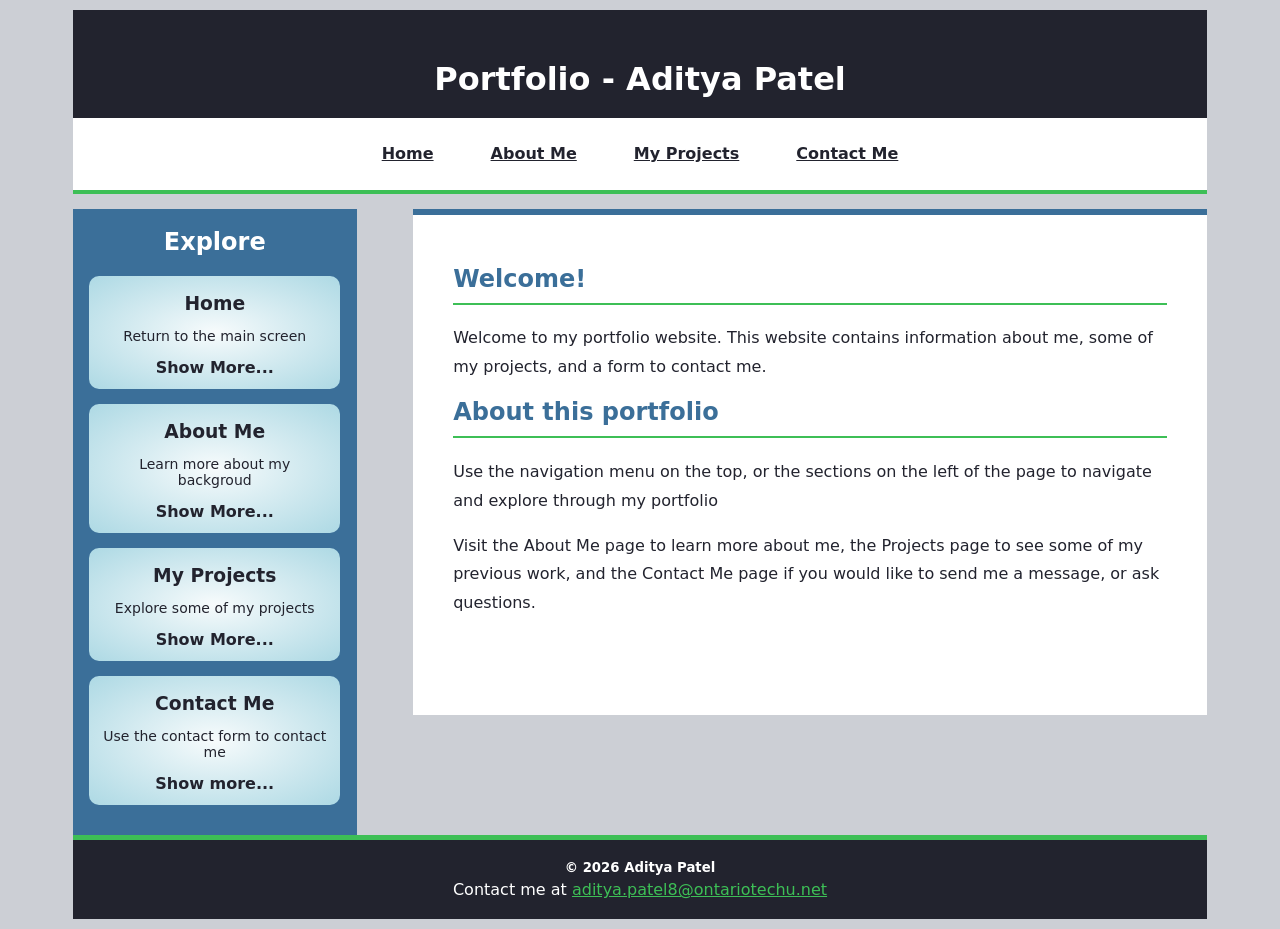
<file: index.html>
<!DOCTYPE html>
<html lang="en">
<head>
    <meta charset="UTF-8">
    <meta name="viewport" content="width=device-width, initial-scale=1.0">
    <title>Home page</title>
    <link rel="stylesheet" href="project.css" type="text/css" media="only screen and (min-width:960px)">
    <link href="tablet.css" rel="stylesheet" type="text/css" media="only screen and (min-width:481px) and (max-width:960px)">
    <link href="phone.css" rel="stylesheet" type="text/css" media="only screen and (max-width:480px)">
</head>

<body>
    <div id="wrapper">

        <header>
            <h1>Portfolio - Aditya Patel</h1>

            <nav>
                <h4>
                    <a href="index.html">Home</a> |
                    <a href="aboutme.html">About Me</a> |
                    <a href="projects.html">My Projects</a> |
                    <a href="contact.html">Contact Me</a>
                </h4>
            </nav>
        </header>

        <aside>
            <h2>Explore</h2>

            <section class="box">
                <h3>Home</h3>
                <p>Return to the main screen</p>
                <a href="index.html">Show More...</a>
            </section>

            <section class="box">
                <h3>About Me</h3>
                <p>Learn more about my backgroud</p>
                <a href="aboutme.html">Show More...</a>
            </section>

            <section class="box">
                <h3>My Projects</h3>
                <p>Explore some of my projects</p>
                <a href="projects.html">Show More...</a>
            </section>

            <section class="box">
                <h3>Contact Me</h3>
                <p>Use the contact form to contact me</p>
                <a href="contact.html">Show more...</a>
            </section>
        
        </aside>
        
        <main>
            <article>
                <h2>Welcome!</h2>
                <p> Welcome to my portfolio website. This website contains information about me, some of my projects, and a form to contact me.</p>
                <h2>About this portfolio</h2>
                <p>Use the navigation menu on the top, or the sections on the left of the page to navigate and explore through my portfolio</p>
                <p>Visit the About Me page to learn more about me, the Projects page to see some of my previous work, and the Contact Me page if you would like to send me a message, or ask questions.</p>

            </article>
        </main>

        <footer>
            <h5>&copy; 2026 Aditya Patel</h5>

            <address>
                <p>
                    Contact me at
                    <a href="mailto:aditya.patel8@ontariotechu.net">
                        aditya.patel8@ontariotechu.net
                    </a>
                </p>
            </address>
        </footer>
    </div>
    
</body>
</html>
</file>
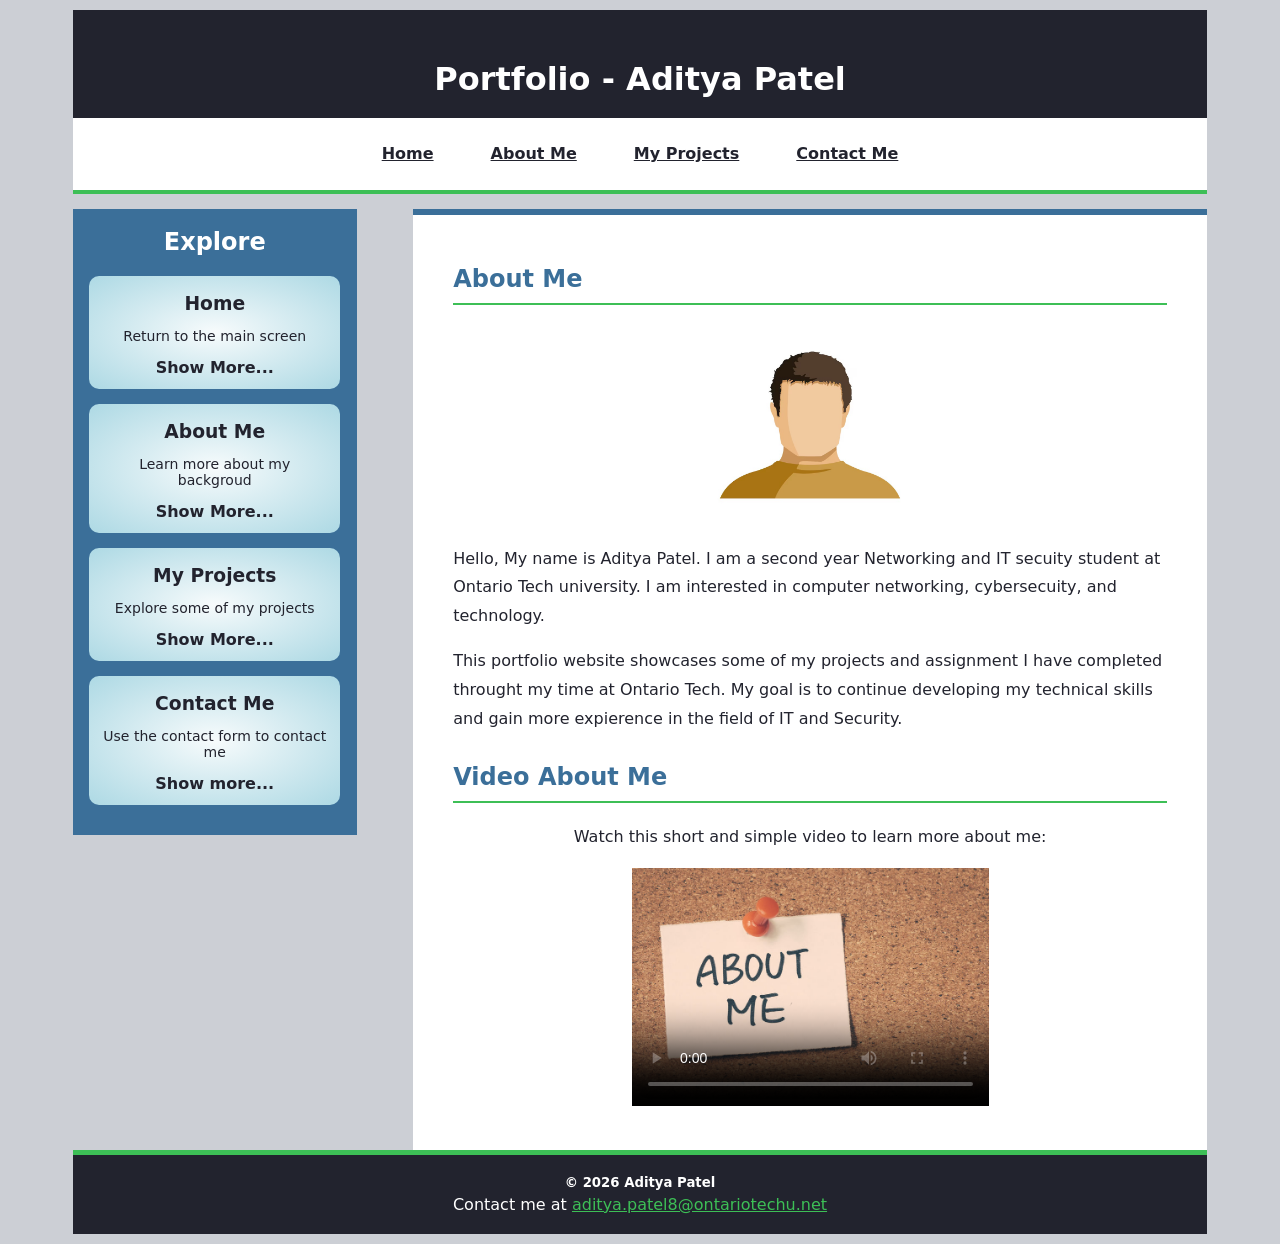
<file: aboutme.html>
<!DOCTYPE html>
<html lang="en">
<head>
    <meta charset="UTF-8">
    <meta name="viewport" content="width=device-width, initial-scale=1.0">
    <title>About Me</title>
    <link rel="stylesheet" href="project.css" type="text/css" media="only screen and (min-width:960px)">
    <link href="tablet.css" rel="stylesheet" type="text/css" media="only screen and (min-width:481px) and (max-width:960px)">
    <link href="phone.css" rel="stylesheet" type="text/css" media="only screen and (max-width:480px)">
</head>
<body>
    <div id="wrapper">
        <header>
            <h1>Portfolio - Aditya Patel</h1>

            <nav>
                <h4>
                    <a href="index.html">Home</a> |
                    <a href="aboutme.html">About Me</a> |
                    <a href="projects.html">My Projects</a> |
                    <a href="contact.html">Contact Me</a>
                </h4>
            </nav>
        </header>

        <aside>
            <h2>Explore</h2>

            <section class="box">
                <h3>Home</h3>
                <p>Return to the main screen</p>
                <a href="index.html">Show More...</a>
            </section>

            <section class="box">
                <h3>About Me</h3>
                <p>Learn more about my backgroud</p>
                <a href="aboutme.html">Show More...</a>
            </section>

            <section class="box">
                <h3>My Projects</h3>
                <p>Explore some of my projects</p>
                <a href="projects.html">Show More...</a>
            </section>

            <section class="box">
                <h3>Contact Me</h3>
                <p>Use the contact form to contact me</p>
                <a href="contact.html">Show more...</a>
            </section>
        </aside>

        <main>
            <article>
                <h2>About Me</h2>

                <img src="myimage.jpg"
                alt="Photo of Aditya Patel"
                class="profile-photo">

                <p>Hello, My name is Aditya Patel. I am a second year Networking and IT secuity student at Ontario Tech university. I am interested in computer networking, cybersecuity, and technology.</p>

                <p>This portfolio website showcases some of my projects and assignment I have completed throught my time at Ontario Tech. My goal is to continue developing my technical skills and gain more expierence in the field of IT and Security.</p>

                <section class="video-section">
                    <h2>Video About Me</h2>
                    <p>Watch this short and simple video to learn more about me:</p>
                    <video
                        id="video"
                        controls 
                        width="900" height="675"
                        loop
                        poster="introvideo.jpg"
                        preload="auto">
        
                        <source src="introductionvideo.mp4" type="video/mp4">
                    </video>
                </section>

            </article>
        </main>

        <footer>
            <h5>&copy; 2026 Aditya Patel</h5>

            <address>
                <p>
                    Contact me at
                    <a href="mailto:aditya.patel8@ontariotechu.net">
                        aditya.patel8@ontariotechu.net
                    </a>
                </p>
            </address>
        </footer>
    </div>
    
</body>
</html>
</file>
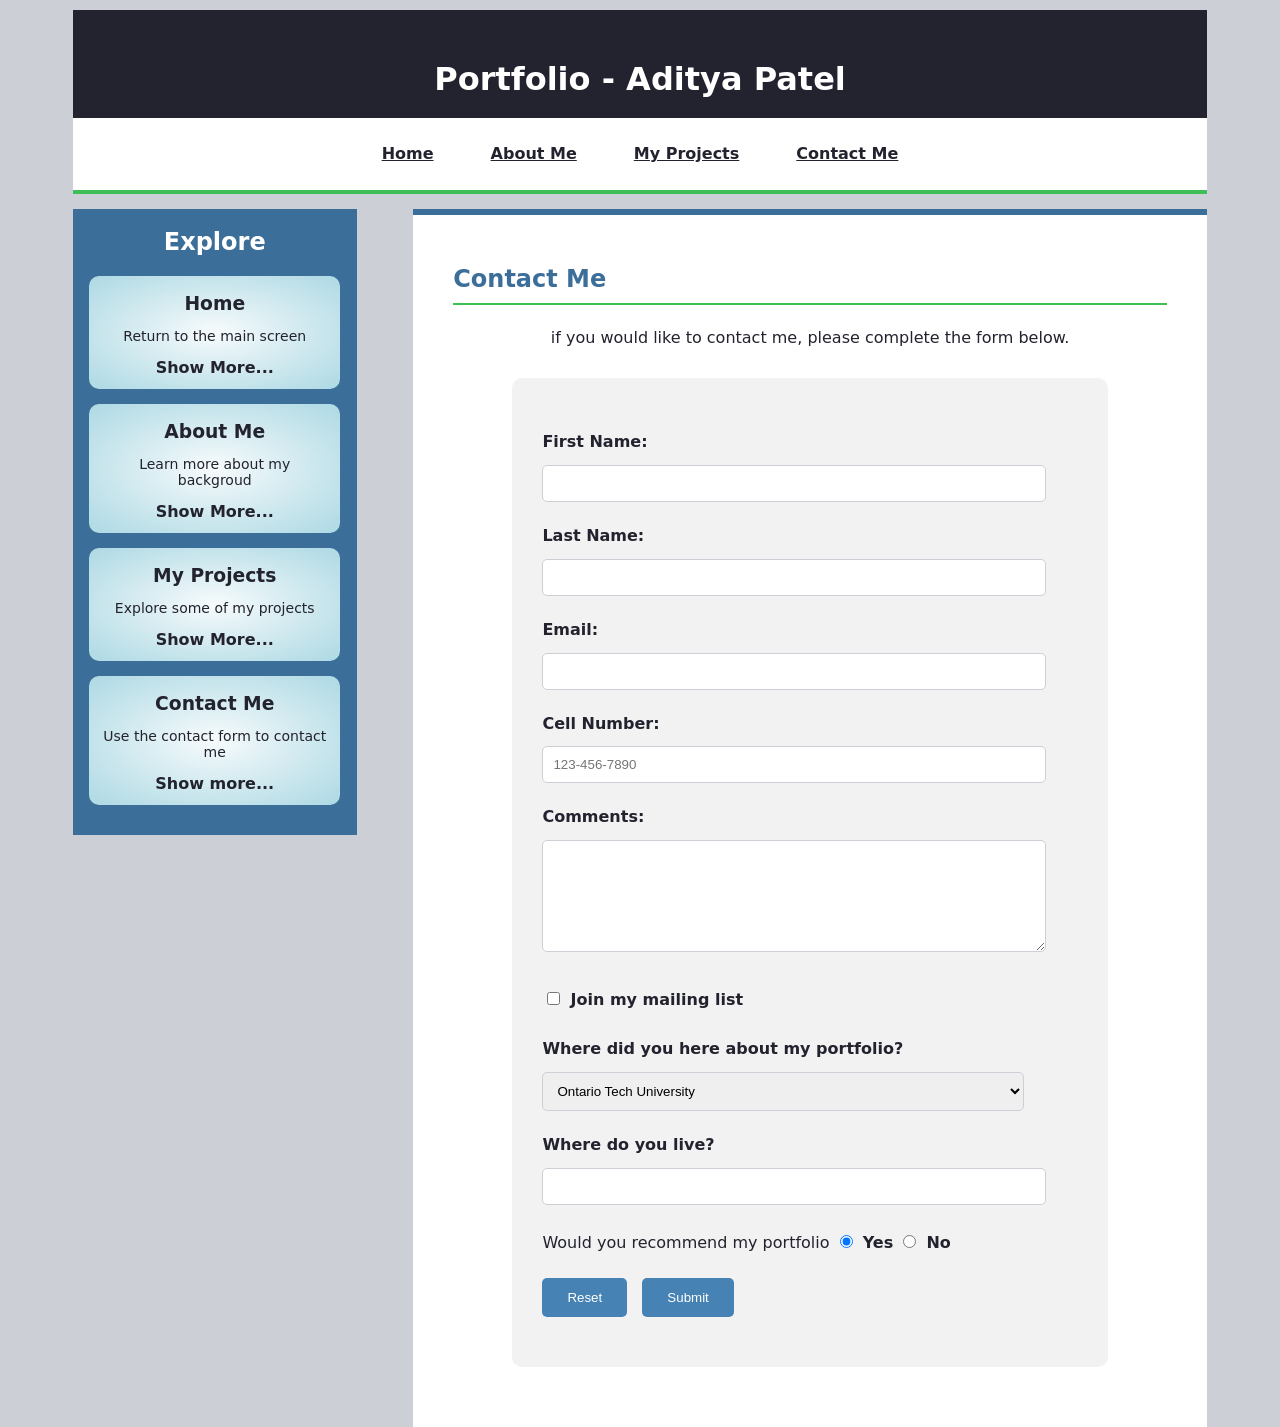
<file: contact.html>
<!DOCTYPE html>
<html lang="en">
<head>
    <meta charset="UTF-8">
    <meta name="viewport" content="width=device-width, initial-scale=1.0">
    <title>Contact Me</title>
    <link rel="stylesheet" href="project.css" type="text/css" media="only screen and (min-width:960px)">
    <link href="tablet.css" rel="stylesheet" type="text/css" media="only screen and (min-width:481px) and (max-width:960px)">
    <link href="phone.css" rel="stylesheet" type="text/css" media="only screen and (max-width:480px)">
</head>
<body>
    <div id="wrapper">
        <header>
            <h1>Portfolio - Aditya Patel</h1>

            <nav>
                <h4>
                    <a href="index.html">Home</a> |
                    <a href="aboutme.html">About Me</a> |
                    <a href="projects.html">My Projects</a> |
                    <a href="contact.html">Contact Me</a>
                </h4>
            </nav>
        </header>

        <aside>
            <h2>Explore</h2>

            <section class="box">
                <h3>Home</h3>
                <p>Return to the main screen</p>
                <a href="index.html">Show More...</a>
            </section>

            <section class="box">
                <h3>About Me</h3>
                <p>Learn more about my backgroud</p>
                <a href="aboutme.html">Show More...</a>
            </section>

            <section class="box">
                <h3>My Projects</h3>
                <p>Explore some of my projects</p>
                <a href="projects.html">Show More...</a>
            </section>

            <section class="box">
                <h3>Contact Me</h3>
                <p>Use the contact form to contact me</p>
                <a href="contact.html">Show more...</a>
            </section>
        
        </aside>

        <main>
            <article>
            <h2>Contact Me</h2>
            <p class="contact-me">if you would like to contact me, please complete the form below.</p>
            <form action="mailto:adityapatel8@ontariotechu.net?subject=Portfolio Website Contact"
                method="post"
                enctype="text/plain"
                name="contact_form">
                
                <p>
                    <label for="Fname">First Name:</label>
                    <input type="text"
                        id="Fname"
                        name="First Name"
                        size="32"
                        required>
                </p>
                <p>
                    <label for="Lname">Last Name:</label>
                    <input type="text"
                        id="Lname"
                        name="Last Name"
                        size="32"
                        required>
                </p>
                <p>
                    <label for="email">Email:</label>
                    <input type="email"
                        id="email"
                        name="Email"
                        size="40"
                        required>
                </p>
                <p>
                    <label for="phone">Cell Number:</label>
                    <input type="tel"
                        id="phone"
                        name="Cell Number"
                        size="20"
                        placeholder="123-456-7890"
                        pattern="[0-9]{3}-[0-9]{3}-[0-9]{4}"
                        required>
                </p>
                <p>
                    <label for="comments">Comments:</label><br>
                    <textarea id="comments"
                    name="Comments"
                    rows="6"
                    cols="60"
                    required></textarea>
                </p>
                <p>
                    <input type="checkbox"
                        id="mailist"
                        name="Mailing List">

                    <label for="mailist">
                        Join my mailing list
                    </label>
                </p>
                <p>
                    <label for="where">
                        Where did you here about my portfolio?
                    </label>
                    <select id="where" name="Where">
                        <option value="ontariotech">
                            Ontario Tech University
                        </option>
                        <option value="linkedin">
                            LinkedIn
                        </option>
                        <option value="github">
                            Github
                        </option>
                        <option value="friend">
                        Friend
                        </option>
                    </select>
                </p>

                <p>
                    <label for="countries">Where do you live?</label>
                    <input list="countries"
                            id="country"
                            name="Country">

                    <datalist id="countries">
                        <option value="Canada">
                        <option value="United States">
                        <option value="Mexico">
                        <option value="United Kingdom">
                        <option value="China">
                    </datalist>
                </p>
                <p>
                    <span>Would you recommend my portfolio</span>
                    <input type="radio"
                        id="yes"
                        name="Recommend"
                        value="Yes"
                        checked>

                    <label for="yes">Yes</label>
                    <input type="radio"
                        id="no"
                        name="Recommend"
                        value="No">

                    <label for="no">No</label>
                </p>
                <p>
                    <input type="reset" value="Reset">
                    <input type="submit" value="Submit">
                </p>

            </form>
                
            </article>
        </main>
    </div>
    
</body>
</html>
</file>
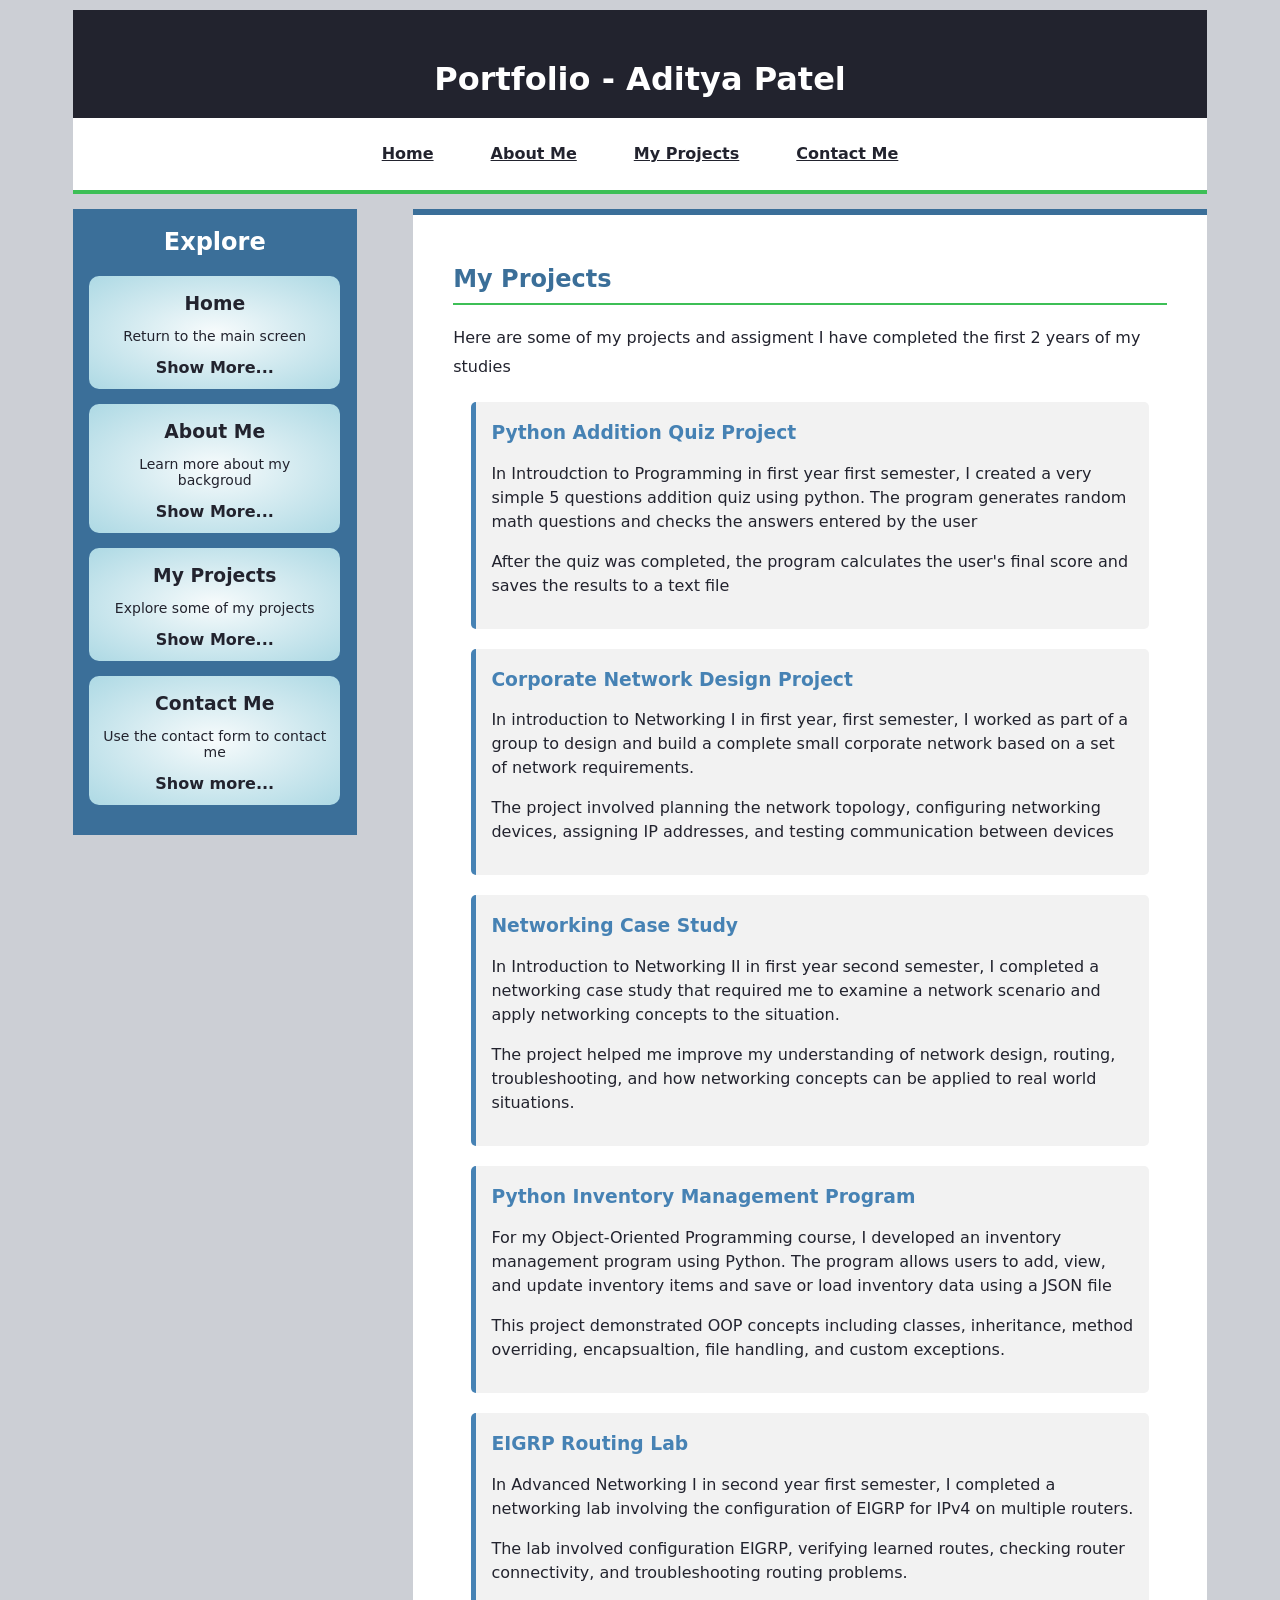
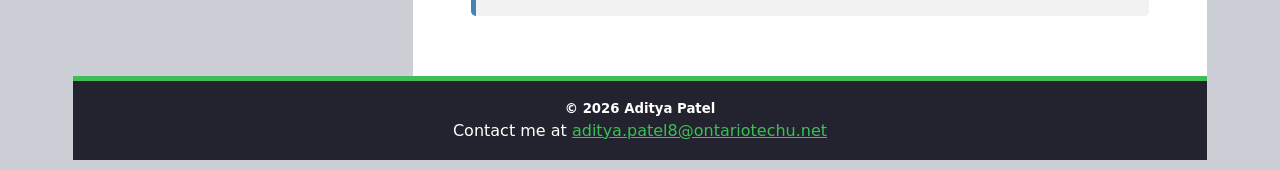
<file: projects.html>
<!DOCTYPE html>
<html lang="en">
<head>
    <meta charset="UTF-8">
    <meta name="viewport" content="width=device-width, initial-scale=1.0">
    <title>My Projects</title>
    <link rel="stylesheet" href="project.css" type="text/css" media="only screen and (min-width:960px)">
    <link href="tablet.css" rel="stylesheet" type="text/css" media="only screen and (min-width:481px) and (max-width:960px)">
    <link href="phone.css" rel="stylesheet" type="text/css" media="only screen and (max-width:480px)">
</head>
<body>
    <div id="wrapper">
        <header>
            <h1>Portfolio - Aditya Patel</h1>

            <nav>
                <h4>
                    <a href="index.html">Home</a> |
                    <a href="aboutme.html">About Me</a> |
                    <a href="projects.html">My Projects</a> |
                    <a href="contact.html">Contact Me</a>
                </h4>
            </nav>
        </header>

        <aside>
            <h2>Explore</h2>

            <section class="box">
                <h3>Home</h3>
                <p>Return to the main screen</p>
                <a href="index.html">Show More...</a>
            </section>

            <section class="box">
                <h3>About Me</h3>
                <p>Learn more about my backgroud</p>
                <a href="aboutme.html">Show More...</a>
            </section>

            <section class="box">
                <h3>My Projects</h3>
                <p>Explore some of my projects</p>
                <a href="projects.html">Show More...</a>
            </section>

            <section class="box">
                <h3>Contact Me</h3>
                <p>Use the contact form to contact me</p>
                <a href="contact.html">Show more...</a>
            </section>
        
        </aside>

        <main class="projects-main">
            <article>
                <h2>My Projects</h2>
                <p>Here are some of my projects and assigment I have completed the first 2 years of my studies</p>
                
                <section class="project">
                    <h3>Python Addition Quiz Project</h3>
                    <p>In Introudction to Programming in first year first semester, I created a very simple 5 questions addition quiz using python. The program generates random math questions and checks the answers entered by the user</p>
                    <p>After the quiz was completed, the program calculates the user's final score and saves the results to a text file</p>
                </section>

                <section class="project">
                    <h3>Corporate Network Design Project</h3>
                    <p>In introduction to Networking I in first year, first semester, I worked as part of a group to design and build a complete small corporate network based on a set of network requirements.</p>
                    <p>The project involved planning the network topology, configuring networking devices, assigning IP addresses, and testing communication between devices</p>
                </section>

                <section class="project">
                    <h3>Networking Case Study</h3>
                    <p>In Introduction to Networking II in first year second semester, I completed a networking case study that required me to examine a network scenario and apply networking concepts to the situation.</p>
                    <p>The project helped me improve my understanding of network design, routing, troubleshooting, and how networking concepts can be applied to real world situations.</p>
                </section>

                <section class="project">
                    <h3>Python Inventory Management Program</h3>
                    <p>For my Object-Oriented Programming course, I developed an inventory management program using Python. The program allows users to add, view, and update inventory items and save or load inventory data using a JSON file</p>
                    <p>This project demonstrated OOP concepts including classes, inheritance, method overriding, encapsualtion, file handling, and custom exceptions.</p>
                </section>

                <section class="project">
                    <h3>EIGRP Routing Lab</h3>
                    <p>In Advanced Networking I in second year first semester, I completed a networking lab involving the configuration of EIGRP for IPv4 on multiple routers.</p>
                    <p>The lab involved configuration EIGRP, verifying learned routes, checking router connectivity, and troubleshooting routing problems.</p>
                </section>
            </article>
        </main>

        <footer>
            <h5>&copy; 2026 Aditya Patel</h5>

            <address>
                <p>
                    Contact me at
                    <a href="mailto:aditya.patel8@ontariotechu.net">
                        aditya.patel8@ontariotechu.net
                    </a>
                </p>
            </address>
        </footer>
    </div>
    
</body>
</html>
</file>
<file: project.css>
body
{
    margin: 5px;
    padding: 5px;
    background-color: #CCCFD5;
    font-family: system-ui, -apple-system, BlinkMacSystemFont, 'Segoe UI', Roboto, Oxygen, Ubuntu, Cantarell, 'Open Sans', 'Helvetica Neue', sans-serif;
    color: #22232E;
}

#wrapper
{
    width: 90%;
    margin: auto;
}

header
{
    background-color: #22232E;
    color: #FFFFFF;
    text-align: center;
    padding-top: 30px;
}

header h1
{
    margin: 0px;
    padding: 20px;
}

nav
{
    background-color: #FFFFFF;
    padding: 5px;
    border-bottom: 4px solid #3DBF56
}

nav a
{
    color: #22232E;
    margin: 20px;
}

nav a:hover
{
    color: #3DBF56; 
}

aside
{
    width: 25%;
    float: left;
    background-color: #3b6f99;
    color: white;
    text-align: center;
    margin-top: 15px;
    padding-bottom: 15px;
}

aside h2
{
    text-align: center;
}

aside a
{
    text-align: center;
}

.box
{
    width: 80%;
    margin: 15px auto;
    padding: 12px;
    /* Permalink - use to edit and share this gradient: https://colorzilla.com/gradient-editor/#f7fbfc+0,d9edf2+40,add9e4+100;Blue+3D+%231 */
background: radial-gradient(ellipse at center, rgba(247,251,252,1) 0%,rgba(217,237,242,1) 40%,rgba(173,217,228,1) 100%); /* W3C, IE10+, FF16+, Chrome26+, Opera12+, Safari7+ */
    color: #22232E;
    border-radius: 10px;
    text-align: center;
}

.box h3
{
    color: #22232E;
    margin-top: 5px;
    margin-bottom: 10px;
    text-align: center;
}



.box p
{
    font-size: 14px;
    text-align: center;
}

.box a
{
    color: #22232e;
    font-weight: bold;
    text-decoration: none;
    text-align: center;
}

.box a:hover
{
    color: #3DBF56
}

main
{
    width: 70%;
    min-height: 500px;
    float: right;
    background-color: #fff;
    color: #22232E;
    margin-top: 15px;
    border-top: 6px solid #3b6f99;

}

article
{
    padding: 40px;
}

article h2
{
    text-align: left;
    color: #3b6f99;
    border-bottom: 2px solid #3DBF56;
    padding-bottom: 10px;
    margin-top: 10px;

}

article p
{
    line-height: 1.8;
    font-size: 16px;
}

footer
{
    clear: both;
    background-color: #22232e;
    color: white;
    text-align: center;
    padding: 15px;
    margin-top: 15px;
    border-top: 5px solid #3DBF56
}

footer h5
{
    margin: 5px;
}

footer p
{
    margin: 5px;
}

footer a
{
    color: #3dbf56;

}

address
{
    font-style: normal;
}

.profile-photo
{
    width: 200px;
    height: 200px;
    display: block;
    margin: 20px auto;
    border-radius: 10px;
}

.video-section
{
    text-align:center;
    margin-top: 30px;

}

.video-section video
{
    width: 50%;
    height: auto;

}

.projects-main
{
    min-height: 900px;
}

.project
{
    width: 90%;
    margin: 20px auto;
    padding: 15px;
    background-color: #f2f2f2;
    color: #22232E;
    border-left: 5px solid #4682b4;
    border-radius: 5px;
}

.project h3
{
    color: #4682b4;
    margin-top: 5px;
}

.project p
{
    line-height: 1.5;
}

.contact-me
{
    text-align: center;
    color: #22232E;
    margin-bottom: 25px;
}

form
{
    width: 75%;
    margin: 20px auto;
    padding: 30px;
    background-color: #f2f2f2;
    color: #22232E;
    border-radius: 10px;
}

form p
{
    width: 100%;
    margin: 20px 0px;
}

form label
{
    font-weight: bold;
}

form input[type="text"],form input[type="email"],form input[type="tel"],form input[list]
{
    width: 90%;
    padding: 10px;
    margin-top: 8px;
    border: 1px solid #CCCFD5;
    border-radius: 5px;
}

form textarea
{
    width: 90%;
    padding: 10px;
    margin-top: 8px;
    border: 1px solid #CCCFD5;
    border-radius: 5px;
}

form select
{
    width: 90%;
    padding: 10px;
    margin-top: 8px;
    border: 1px solid #CCCFD5;
    border-radius: 5px;
}

form input[type="checkbox"],form input[type="radio"]
{
    margin: 10px 5px;
}

form input[type="submit"],form input[type="reset"]
{
    background-color: #4682B4;
    color: white;
    border: none;
    padding: 12px 25px;
    margin-right: 10px;
    border-radius: 5px;
}

form input[type="submit"]:hover, form input[type="reset"]:hover
{
    background-color: #3DBF56;
}
</file>
<file: tablet.css>
body
{
    margin: 5px;
    padding: 5px;
    background-color: #CCCFD5;
    font-family: system-ui, -apple-system, BlinkMacSystemFont, 'Segoe UI', Roboto, Oxygen, Ubuntu, Cantarell, 'Open Sans', 'Helvetica Neue', sans-serif;
    color: #22232E;
}

#wrapper
{
    width: 95%;
    margin: auto;
}

header
{
    background: #22232E;
    color: #FFFFFF;
    text-align: center;
    padding-top: 20px;
}

header h1
{
    margin: 0px;
    padding: 20px;
}

nav
{
    background-color: #FFFFFF;
    padding: 5px;
    text-align: center;
    border-bottom: 4px solid #3DBF56;
}

nav a
{
    color: #22232E;
    margin: 10px;
}

nav a:hover
{
    color: #3DBF56;
}

aside
{
    width: 100%;
    float: none;
    background-color: #3b6f99;
    color: white;
    text-align: center;
    margin-top: 15px;
    padding-top: 10px;
    padding-bottom: 15px;
}

aside h2
{
    text-align: center;
}

aside a
{
    text-align: center;
}

.box
{
    width: 42%;
    float: left;
    margin: 2%;
    padding: 12px;
/* Permalink - use to edit and share this gradient: https://colorzilla.com/gradient-editor/#f7fbfc+0,d9edf2+40,add9e4+100;Blue+3D+%231 */
background: radial-gradient(ellipse at center, rgba(247,251,252,1) 0%,rgba(217,237,242,1) 40%,rgba(173,217,228,1) 100%); /* W3C, IE10+, FF16+, Chrome26+, Opera12+, Safari7+ */
    color: #22232E;
    border-radius: 10px;
}

.box h3
{
    color: #22232E;
    margin-top: 5px;
    margin-bottom: 10px;
    text-align: center;
}

.box p
{
    font-size: 14px;
    text-align: center;
}

.box a
{
    color: #22232E;
    font-weight: bold;
    text-decoration: none;
    text-align: center;
}

.box a:hover
{
    color: #3DBF56;
}

main
{
    clear: both;
    width: 100%;
    min-height: 500px;
    float: none;
    background-color: #FFFFFF;
    color: #22232E;
    margin-top: 15px;
    border-top: 6px solid #3b6f99;
}

article
{
    padding: 30px;
}

article h2
{
    text-align: left;
    color: #3b6f99;
    border-bottom: 2px solid #3DBF56;
    padding-bottom: 10px;
    margin-top: 10px;
}

article p
{
    line-height: 1.8;
    font-size: 16px;
}

.profile-photo
{
    width: 30%;
    height: auto;
    display: block;
    margin: 20px auto;
    border-radius: 10px;
}

.video-section
{
    text-align: center;
    margin-top: 30px;
}

.video-section video
{
    width: 75%;
    height: auto;
}

.projects-main
{
    min-height: 900px;
}

.project
{
    width: 85%;
    margin: 20px auto;
    padding: 15px;
    background-color: #F2F2F2;
    color: #22232E;
    border-left: 5px solid #4682B4;
    border-radius: 5px;
}

.project h3
{
    color: #4682B4;
    margin-top: 5px;
}

.project p
{
    line-height: 1.5;
}

.contact-me
{
    text-align: center;
    color: #22232E;
    margin-bottom: 25px;
}

form
{
    width: 80%;
    margin: 20px auto;
    padding: 25px;
    background-color: #F2F2F2;
    color: #22232E;
    border-radius: 10px;
}

form p
{
    width: 100%;
    margin: 20px 0px;
}

form label
{
    font-weight: bold;
}

form input[type="text"],form input[type="email"],form input[type="tel"],form input[list]
{
    width: 90%;
    padding: 10px;
    margin-top: 8px;
    border: 1px solid #CCCFD5;
    border-radius: 5px;
}

form textarea
{
    width: 90%;
    padding: 10px;
    margin-top: 8px;
    border: 1px solid #CCCFD5;
    border-radius: 5px;
}

form select
{
    width: 90%;
    padding: 10px;
    margin-top: 8px;
    border: 1px solid #CCCFD5;
    border-radius: 5px;
}

form input[type="checkbox"],form input[type="radio"]
{
    margin: 10px 5px;
}

form input[type="submit"],form input[type="reset"]
{
    background-color: #4682B4;
    color: white;
    border: none;
    padding: 12px 25px;
    margin-right: 10px;
    border-radius: 5px;
}

form input[type="submit"]:hover,form input[type="reset"]:hover
{
    background-color: #3DBF56;
}

footer
{
    clear: both;
    background-color: #22232e;
    color: white;
    text-align: center;
    padding: 15px;
    margin-top: 15px;
    border-top: 5px solid #3DBF56;
}

footer h5
{
    margin: 5px;
}

footer p
{
    margin: 5px;
}

footer a
{
    color: #3DBF56;
}

address
{
    font-style: normal;
}
</file>
<file: phone.css>
body
{
    margin: 0 px;
    padding: 0 px;
    background-color: #CCCFD5;
    font-family: system-ui, -apple-system, BlinkMacSystemFont, 'Segoe UI', Roboto, Oxygen, Ubuntu, Cantarell, 'Open Sans', 'Helvetica Neue', sans-serif;
    color: #22232E;
}

#wrapper
{
    width: 100%;
    margin: auto;
}

header
{
    background: #22232E;
    color: #FFFFFF;
    text-align: center;
    padding-top: 10px;
}

header h1
{
    margin: 0px;
    padding: 15px;
    font-size: 24px;
}

nav
{
    background-color: #FFFFFF;
    padding: 5px;
    text-align: center;
    border-bottom: 4px solid #3DBF56;
}

nav a
{
    color: #22232E;
    margin: 5px;
    display: block;
    padding: 8px;
}

nav a:hover
{
    color: #3DBF56;
}

aside
{
    width: 100%;
    float: none;
    background-color: #3b6f99;
    color: white;
    text-align: center;
    margin-top: 10px;
    padding-top: 10px;
    padding-bottom: 15px;
}

aside h2
{
    text-align: center;
}

aside a
{
    text-align: center;
}

.box
{
    width: 85%;
    float: none;
    margin: 15% auto;
    padding: 12px;
/* Permalink - use to edit and share this gradient: https://colorzilla.com/gradient-editor/#f7fbfc+0,d9edf2+40,add9e4+100;Blue+3D+%231 */
background: radial-gradient(ellipse at center, rgba(247,251,252,1) 0%,rgba(217,237,242,1) 40%,rgba(173,217,228,1) 100%); /* W3C, IE10+, FF16+, Chrome26+, Opera12+, Safari7+ */
    color: #22232E;
    border-radius: 10px;
}

.box h3
{
    color: #22232E;
    margin-top: 5px;
    margin-bottom: 10px;
    text-align: center;
}

.box p
{
    font-size: 14px;
    text-align: center;
}

.box a
{
    color: #22232E;
    font-weight: bold;
    text-decoration: none;
    text-align: center;
}

.box a:hover
{
    color: #3DBF56;
}

main
{
    width: 100%;
    min-height: 0px;
    float: none;
    background-color: #FFFFFF;
    color: #22232E;
    margin-top: 10px;
    border-top: 6px solid #3b6f99;
}

article
{
    padding: 20px;
}

article h2
{
    text-align: center;
    color: #3b6f99;
    border-bottom: 2px solid #3DBF56;
    padding-bottom: 10px;
    margin-top: 10px;
}

article p
{
    line-height: 1.6;
    font-size: 15px;
}

.profile-photo
{
    width: 65%;
    height: auto;
    display: block;
    margin: 15px auto;
    border-radius: 10px;
}

.video-section
{
    text-align: center;
    margin-top: 20px;
}

.video-section video
{
    width: 100%;
    height: auto;
}

.projects-main
{
    min-height: 0px;
}

.project
{
    width: 85%;
    margin: 15px auto;
    padding: 15px;
    background-color: #F2F2F2;
    color: #22232E;
    border-left: 5px solid #4682B4;
    border-radius: 5px;
}

.project h3
{
    color: #4682B4;
    margin-top: 5px;
}

.project p
{
    line-height: 1.5;
}

.contact-me
{
    text-align: center;
    color: #22232E;
    margin-bottom: 20px;
}

form
{
    width: 80%;
    margin: 15px auto;
    padding: 20px;
    background-color: #F2F2F2;
    color: #22232E;
    border-radius: 10px;
}

form p
{
    width: 100%;
    margin: 15px 0px;
}

form label
{
    font-weight: bold;
}

form input[type="text"],form input[type="email"],form input[type="tel"],form input[list]
{
    width: 90%;
    padding: 10px;
    margin-top: 8px;
    border: 1px solid #CCCFD5;
    border-radius: 5px;
}

form textarea
{
    width: 90%;
    padding: 10px;
    margin-top: 8px;
    border: 1px solid #CCCFD5;
    border-radius: 5px;
}

form select
{
    width: 95%;
    padding: 10px;
    margin-top: 8px;
    border: 1px solid #CCCFD5;
    border-radius: 5px;
}

form input[type="checkbox"],form input[type="radio"]
{
    margin: 10px 5px;
}

form input[type="submit"],form input[type="reset"]
{
    background-color: #4682B4;
    color: white;
    border: none;
    padding: 12px 20px;
    margin-right: 5px;
    border-radius: 5px;
}

form input[type="submit"]:hover,form input[type="reset"]:hover
{
    background-color: #3DBF56;
}

footer
{
    clear: both;
    background-color: #22232e;
    color: white;
    text-align: center;
    padding: 15px;
    margin-top: 10px;
    border-top: 5px solid #3DBF56;
}

footer h5
{
    margin: 5px;
}

footer p
{
    margin: 5px;
}

footer a
{
    color: #3DBF56;
}

address
{
    font-style: normal;
}
</file>
